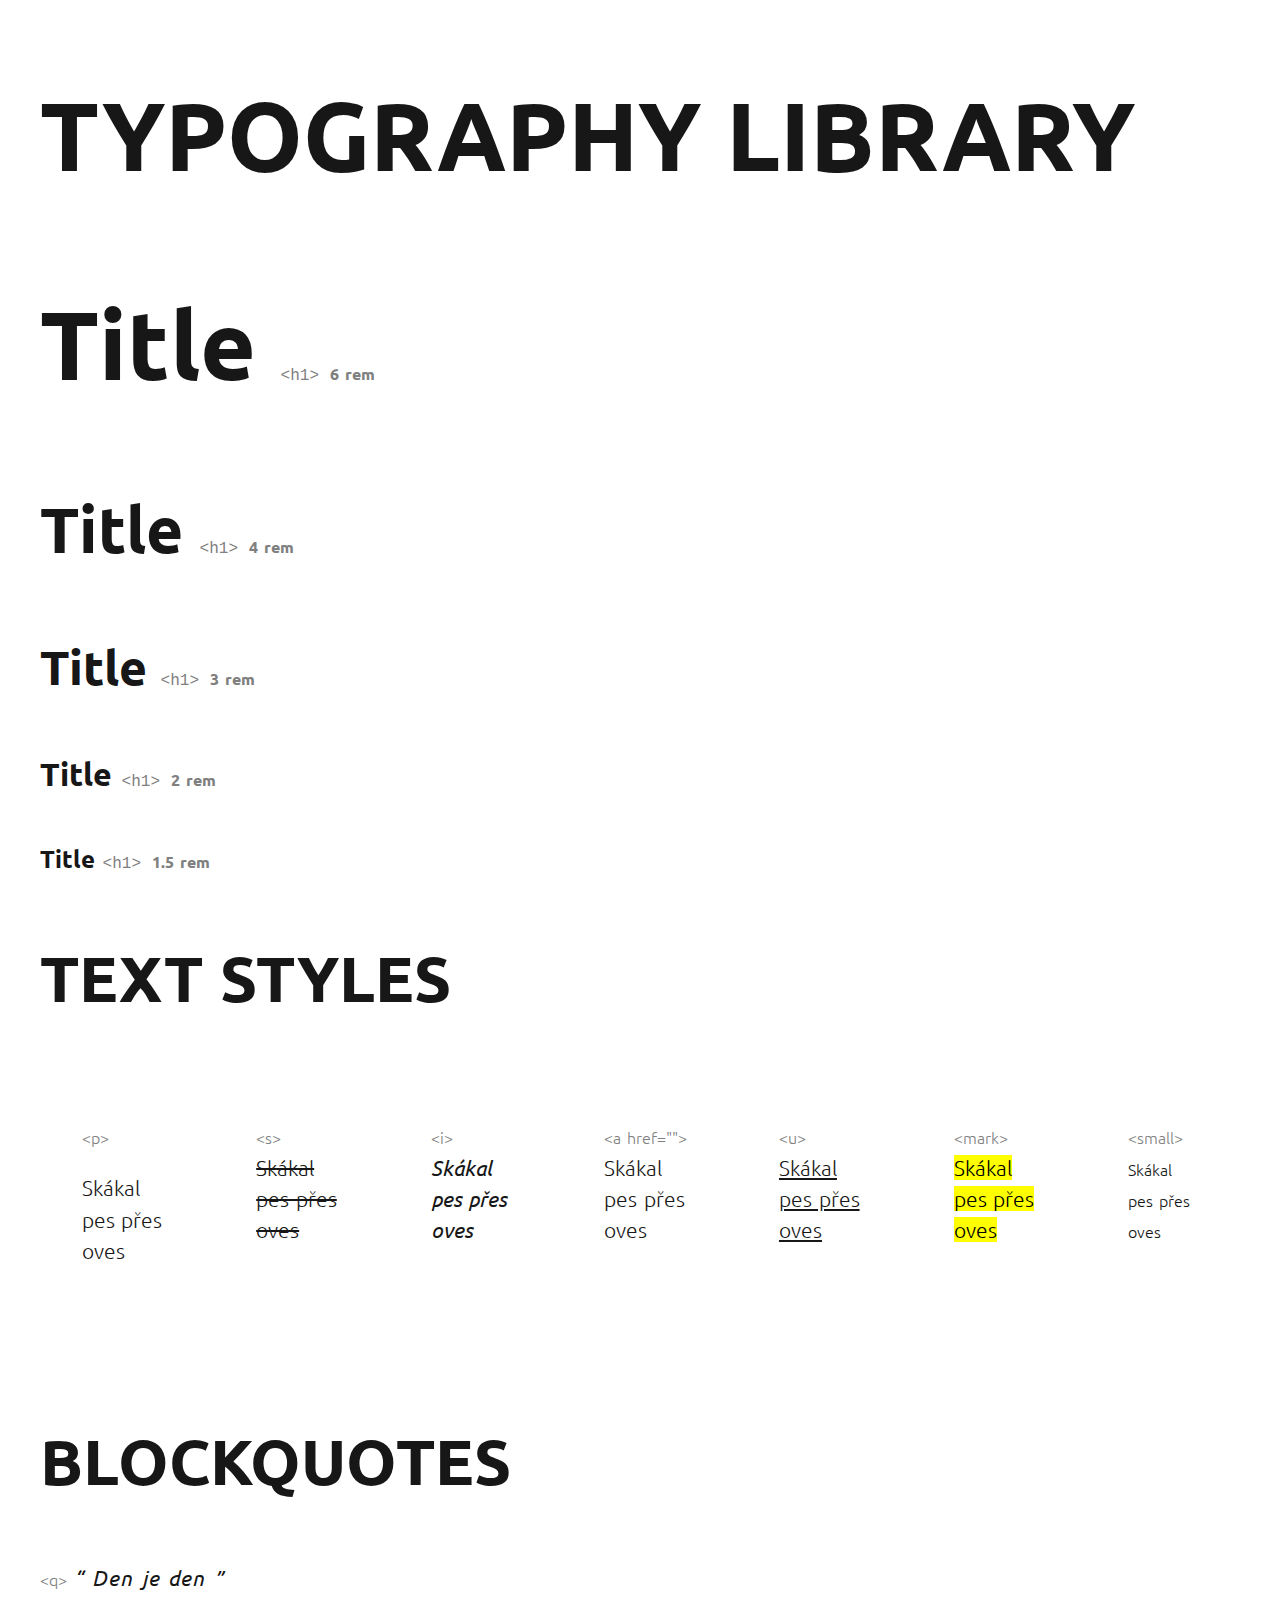
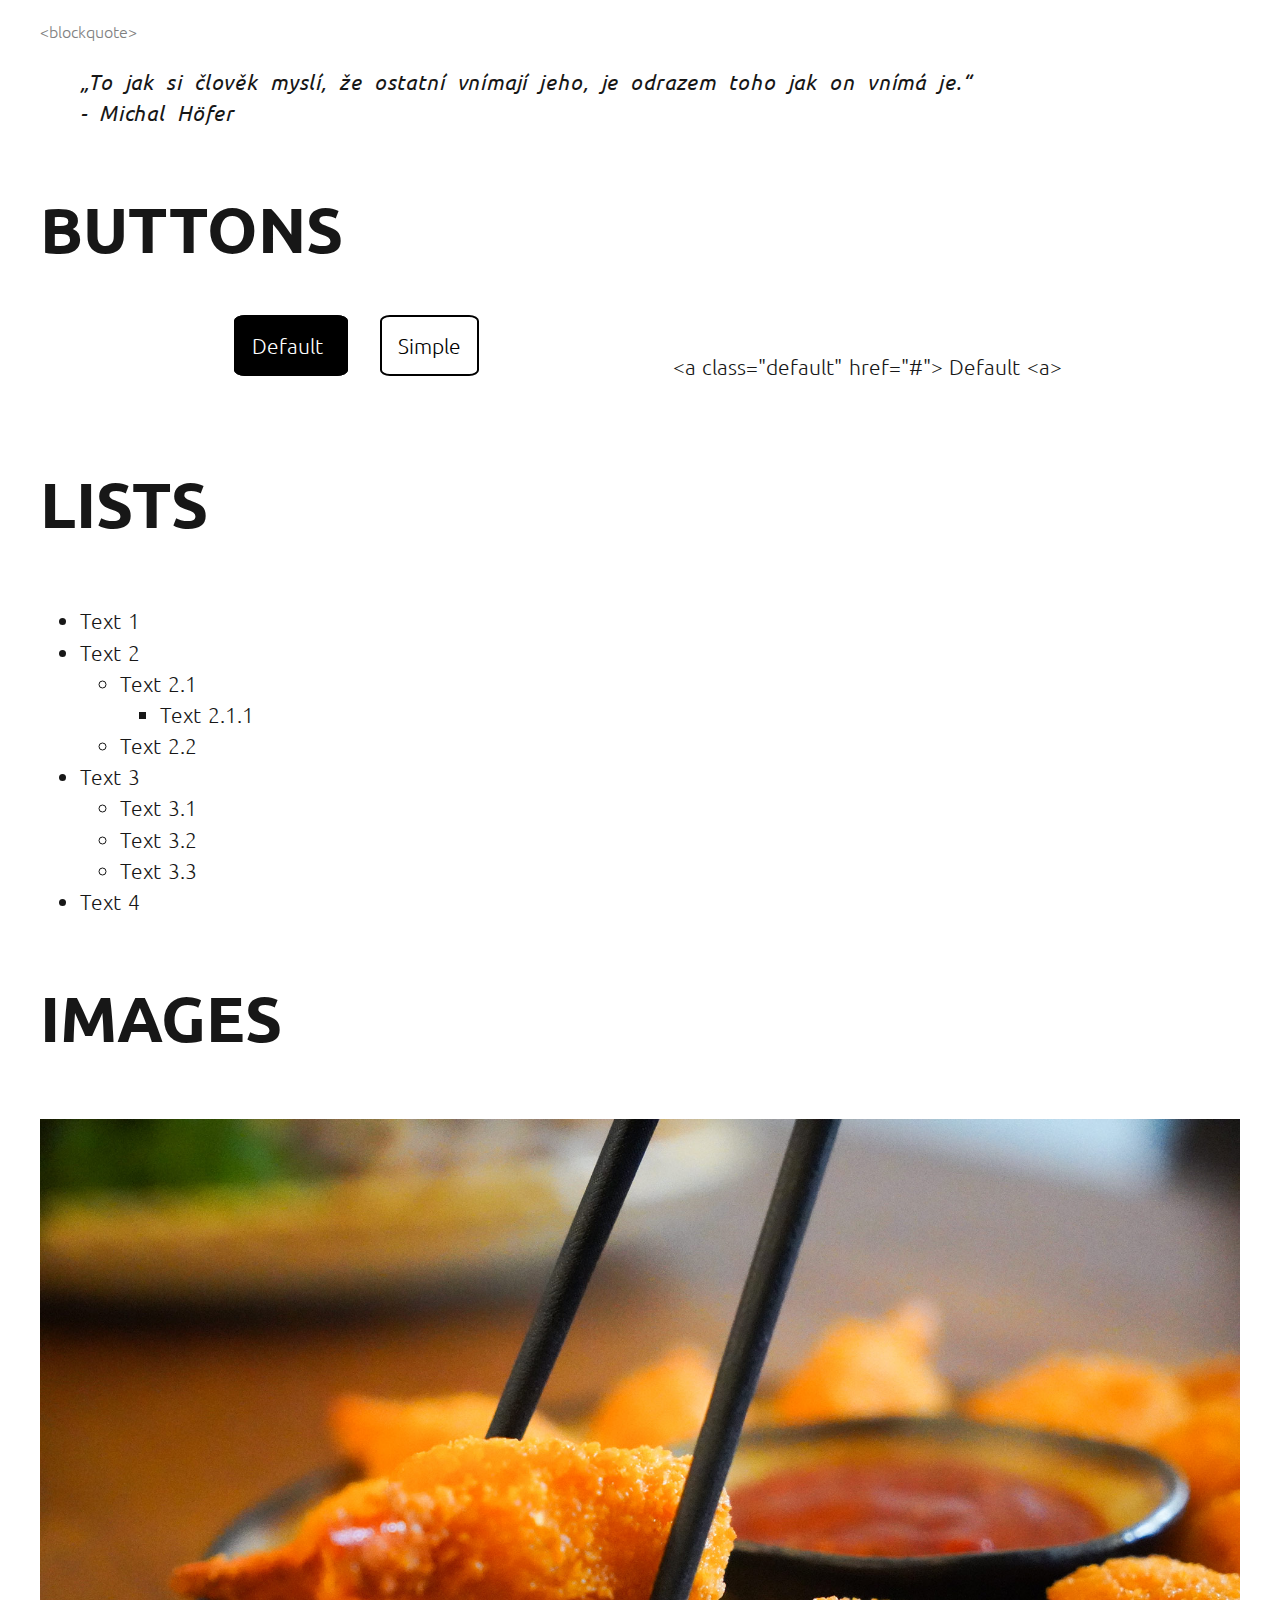
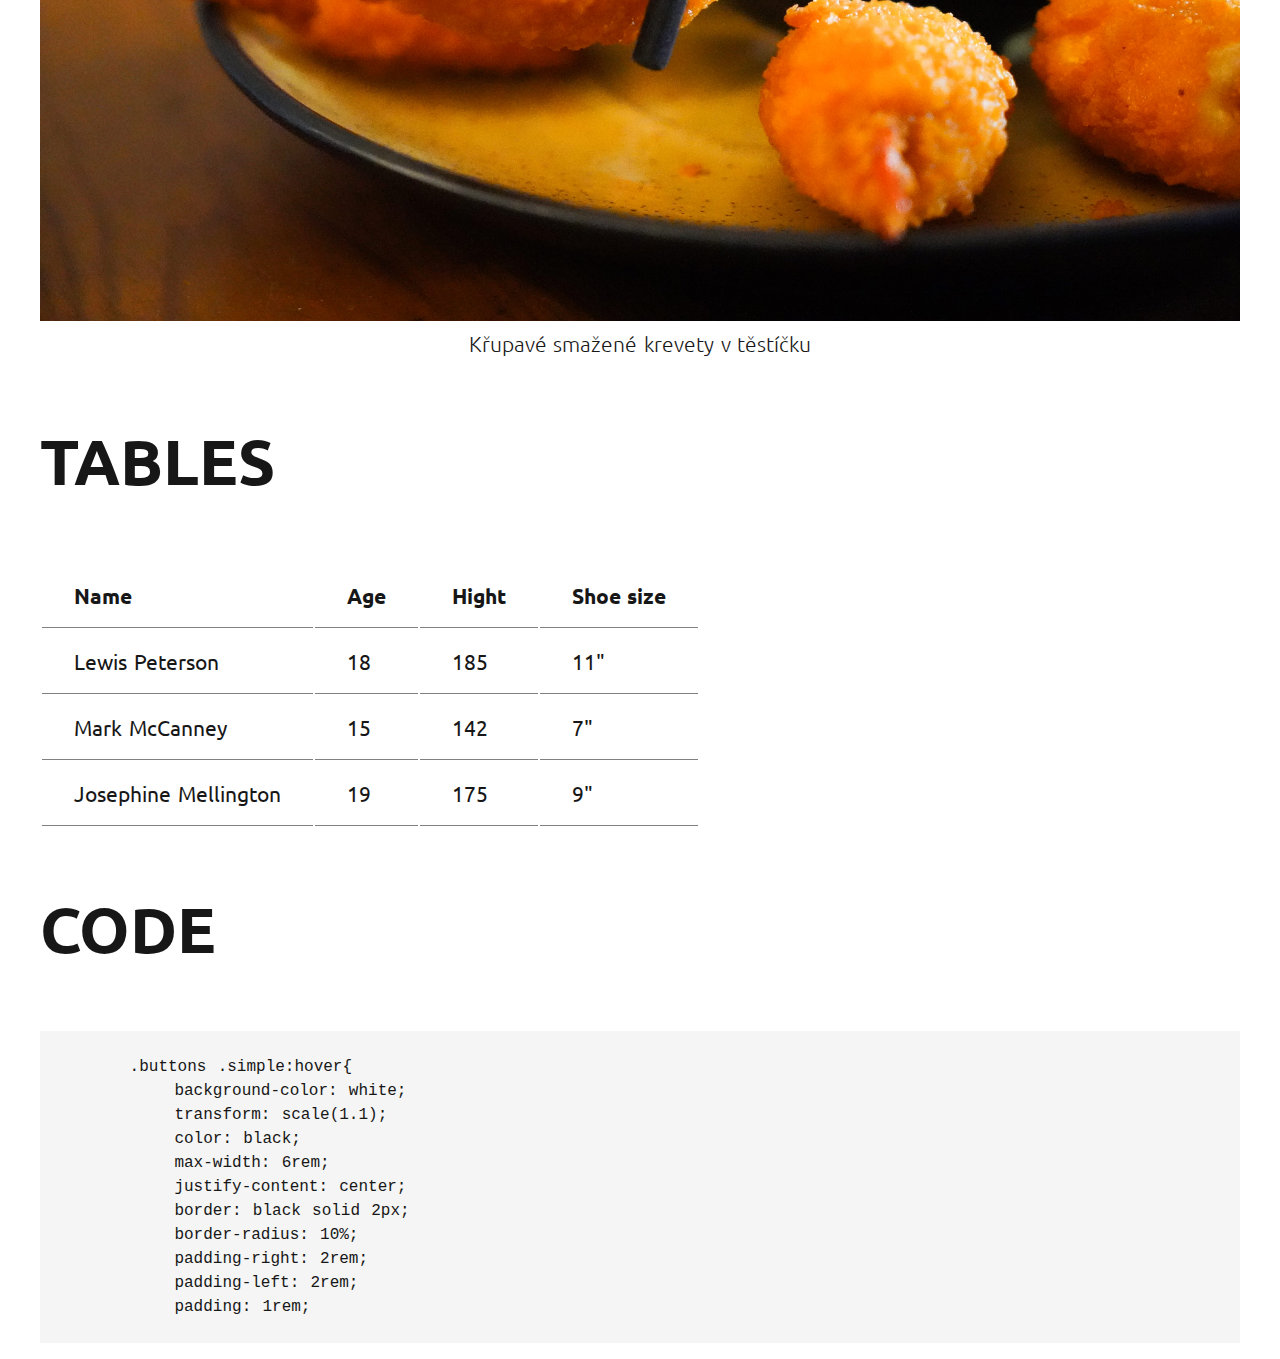
<file: index.html>
<!DOCTYPE html>
<html lang="en">
<head>
    <meta charset="UTF-8">
    <meta name="viewport" content="width=device-width, initial-scale=1.0">
    <link rel="stylesheet" href="./style.css">
    <title>Typography</title>
</head>
<body>
    <main>
        <h1>TYPOGRAPHY LIBRARY</h1>
    <section class="titles">
    <h1>Title
        <span class="title-size">
            <code> &lth1&gt </code> 6 rem
        </span>
    </h1>
    <h2>Title
    <span class="title-size">
        <code> &lth1&gt </code> 4 rem
    </span>
</h2>
    <h3>Title
    <span class="title-size">
        <code> &lth1&gt </code> 3 rem
    </span>
</h3>
    <h4>Title
    <span class="title-size">
        <code> &lth1&gt </code> 2 rem
    </span>
</h4>
    <h5>Title
    <span class="title-size">
        <code> &lth1&gt </code> 1.5 rem
    </span>
</h5>
</section>
<section class="text">
    <h2>TEXT STYLES</h2>
    <div class="text-styles">
    <div><span class="text-style">&ltp&gt</span> <p>Skákal pes přes oves</p></br></div>
    <div><span class="text-style">&lts&gt</span></br> <s>Skákal pes přes oves</s></br></div>
    <div><span class="text-style">&lti&gt</span></br><i>Skákal pes přes oves</i></br></div>
    <div><span class="text-style">&lta href=""&gt</span></br><a href="#">Skákal pes přes oves</a></br></div>
    <div><span class="text-style">&ltu&gt</span></br><u>Skákal pes přes oves</u></br></div>
    <div><span class="text-style">&ltmark&gt</span></br><mark>Skákal pes přes oves</mark></br></div>
    <div><span class="text-style">&ltsmall&gt</span></br><small>Skákal pes přes oves</small></br></div>
    </div>

</section>
<section class="blockquotes">
    <h2>BLOCKQUOTES</h2>
    <p>
        <span class="text-style">&ltq&gt</span>
    <q>
        Den je den
    </q>
</p>
    <p>
        <span class="text-style">&ltblockquote&gt</span>
    <blockquote>
        „To jak si člověk myslí, že ostatní vnímají jeho, je odrazem toho jak on vnímá je.“</br>
        <span class="author">- Michal Höfer</span>
    </blockquote>
    </p>
</section>
<section class="buttons">
    <h2>BUTTONS</h2>
    <div class="buttons_row">
        <div>
    <a class="default" href="#">
        Default
    </a>
    <a class="simple" href="#">
        Simple
    </a>
        </div>
    <p>
        &lta class="default" href="#">
            Default
            &lta&gt
    </p>
</div>
</section>
<section class="lists">
    <h2>LISTS</h2>
    <ul>
        <li>Text 1</li>
        <li>Text 2</li>
        <ul>
            <li>Text 2.1
                <ul>
                    <li>
                    Text 2.1.1
                    </li>
                </ul>
            </li>
            <li>Text 2.2</li>
        </ul>
        <li>Text 3
            <ul>
                <li>Text 3.1</li>
                <li>Text 3.2</li>
                <li>Text 3.3</li>
            </ul>
        </li>
        <li>Text 4</li>
    </ul>
</section>
<section class="images">
<h2>IMAGES</h2>
<img src="DSC04713.jpg" alt="Křupavé smažené krevety v těstíčku">
<figcaption>Křupavé smažené krevety v těstíčku</figcaption>
</section>
<section class="table">
    <h2>TABLES</h2>
    <table>
        <thead>
            <tr>
                <th>Name</th>
                <th>Age</th>
                <th>Hight</th>
                <th>Shoe size</th>
            </tr>
        </thead>
        <tbody>
            <tr>
                <th>Lewis Peterson</th>
                <th>18</th>
                <th>185</th>
                <th>11"</th>
            </tr>
            <tr>
                <th>Mark McCanney</th>
                <th>15</th>
                <th>142</th>
                <th>7"</th>
            
            </tr>
            <tr>
                <th>Josephine Mellington</th>
                <th>19</th>
                <th>175</th>
                <th>9"</th>

            </tr>
        </tbody>
    </table>
</section>
<section class="code">
    <h2>CODE</h2>
    <pre>
    <code>
        .buttons .simple:hover{
            background-color: white;
            transform: scale(1.1);
            color: black;
            max-width: 6rem;
            justify-content: center;
            border: black solid 2px;
            border-radius: 10%;
            padding-right: 2rem;
            padding-left: 2rem;
            padding: 1rem;
    </code>
</pre>
</section>
</main>
</body>
</html>
</file>
<file: style.css>
@import url('https://fonts.googleapis.com/css2?family=Ubuntu:ital,wght@0,300;0,400;0,500;0,700;1,300;1,400;1,500;1,700&display=swap');
body{
    font-size: 1.3rem;
    line-height: 1.5;
    color: #171717;
    word-spacing: 0.1rem;
}
main{
    font-family:'Ubuntu', sans-serif;
    max-width: 1200px;
    margin: auto;
    font-weight: 300;}
h1{
    font-size: 6rem;
}
h2{
    font-size: 4rem;
}
h3{
    font-size: 3rem;
}
h4{
    font-size: 2rem;
}
h5{
    font-size: 1.5rem;
}
.title-size{
    font-size: 1rem;
    color: grey;
}
u{
    text-decoration: underline;
}
small{
    font-size: 1rem;
}
a{
    text-decoration: none;
    color: #171717;
}
a:hover{
    color: gray;
}
.text-style{
    font-size: 1rem;
    color: grey;
}
.text-styles{
    display: flex;
    flex-direction: row;
}
.text-styles div{
    padding: 2em;
}
q{
    font-style: italic;
    word-spacing: 0.2rem;
    letter-spacing: 0.05rem;
}
blockquote{
    font-style: italic;
    word-spacing: 0.4rem;
    letter-spacing: 0.05rem;
}
.buttons .default{
    background-color: black;
    color: white;
    max-width: 6rem;
    justify-content: center;
    border: black solid 2px;
    border-radius: 10%;
    padding-right: 2rem;
    padding-left: 2rem;
    padding: 1rem;
    margin: 1rem;
}
.buttons .simple{
    background-color: white;
    color: black;
    max-width: 6rem;
    justify-content: center;
    border: black solid 2px;
    border-radius: 10%;
    padding-right: 2rem;
    padding-left: 2rem;
    padding: 1rem;
    margin: 1rem;
}
.buttons_row{
    display: flex;
    flex-direction: row;
    justify-content: center;
    justify-content: space-evenly;
}
.buttons .default:hover{
    background-color: white;
    transform: scale(1.1);
    color: black;
    max-width: 6rem;
    justify-content: center;
    border: black solid 2px;
    border-radius: 10%;
    padding-right: 2rem;
    padding-left: 2rem;
    padding: 1rem;
}
.buttons .simple:hover{
    background-color: white;
    transform: scale(1.1);
    color: black;
    max-width: 6rem;
    justify-content: center;
    border: black solid 2px;
    border-radius: 10%;
    padding-right: 2rem;
    padding-left: 2rem;
    padding: 1rem;
}
li{
    padding: 0;
    margin: 0;
    text-decoration: none;
}
code{
    font-style: inherit;
    font-weight: 100;
}
pre{
    background-color: whitesmoke;
    font-size: 1rem;
}
img{
    max-width: 100%;
}
figcaption{
    text-align: center;
}
th{
    text-align: left;
    padding: 1rem;
    padding-left: 2rem;
    padding-right: 2rem;
    font-weight: normal;
}
thead th{
    font-weight: bold;
}
th{
    border-bottom: 1px solid grey;
}
@media all and (max-width: 1200px) {
    main{
        font-family:'Ubuntu', sans-serif;
        max-width: 30rem;
        margin: auto;
        font-weight: 200;
        font-size: 1.2rem;
    }
    h1{
        font-size: 4rem;
    }
    h2{
        font-size: 3rem;
    }
    h3{
        font-size: 2rem;
    }
    h4{
        font-size: 1.5rem;
    }
    h5{
        font-size: 1rem;
    }
    .text-styles{
        display: flex;
        flex-direction: column;
    }
    .text-styles div{
        padding: 0;
    }
    th{
        padding: .8rem;
    }
    table{
        margin: auto;
    }
    .buttons_row{
        flex-direction: column;
    }
}
@media all and (max-width: 600px) {
    body{
        margin: 5%;
    }
    main{
        font-size: 1rem;
        max-width: none;
    }
    h1{
        font-size: 2.5rem;
    }
    h2{
        font-size: 2rem;
    }
    h3{
        font-size: 1.5rem;
    }
    h4{
        font-size: 1.2rem;
    }
    h5{
        font-size: 1rem;
    }
    code{
        font-size: 0.8rem;
    }
    th{
        padding: .5rem;
    }
}
</file>
